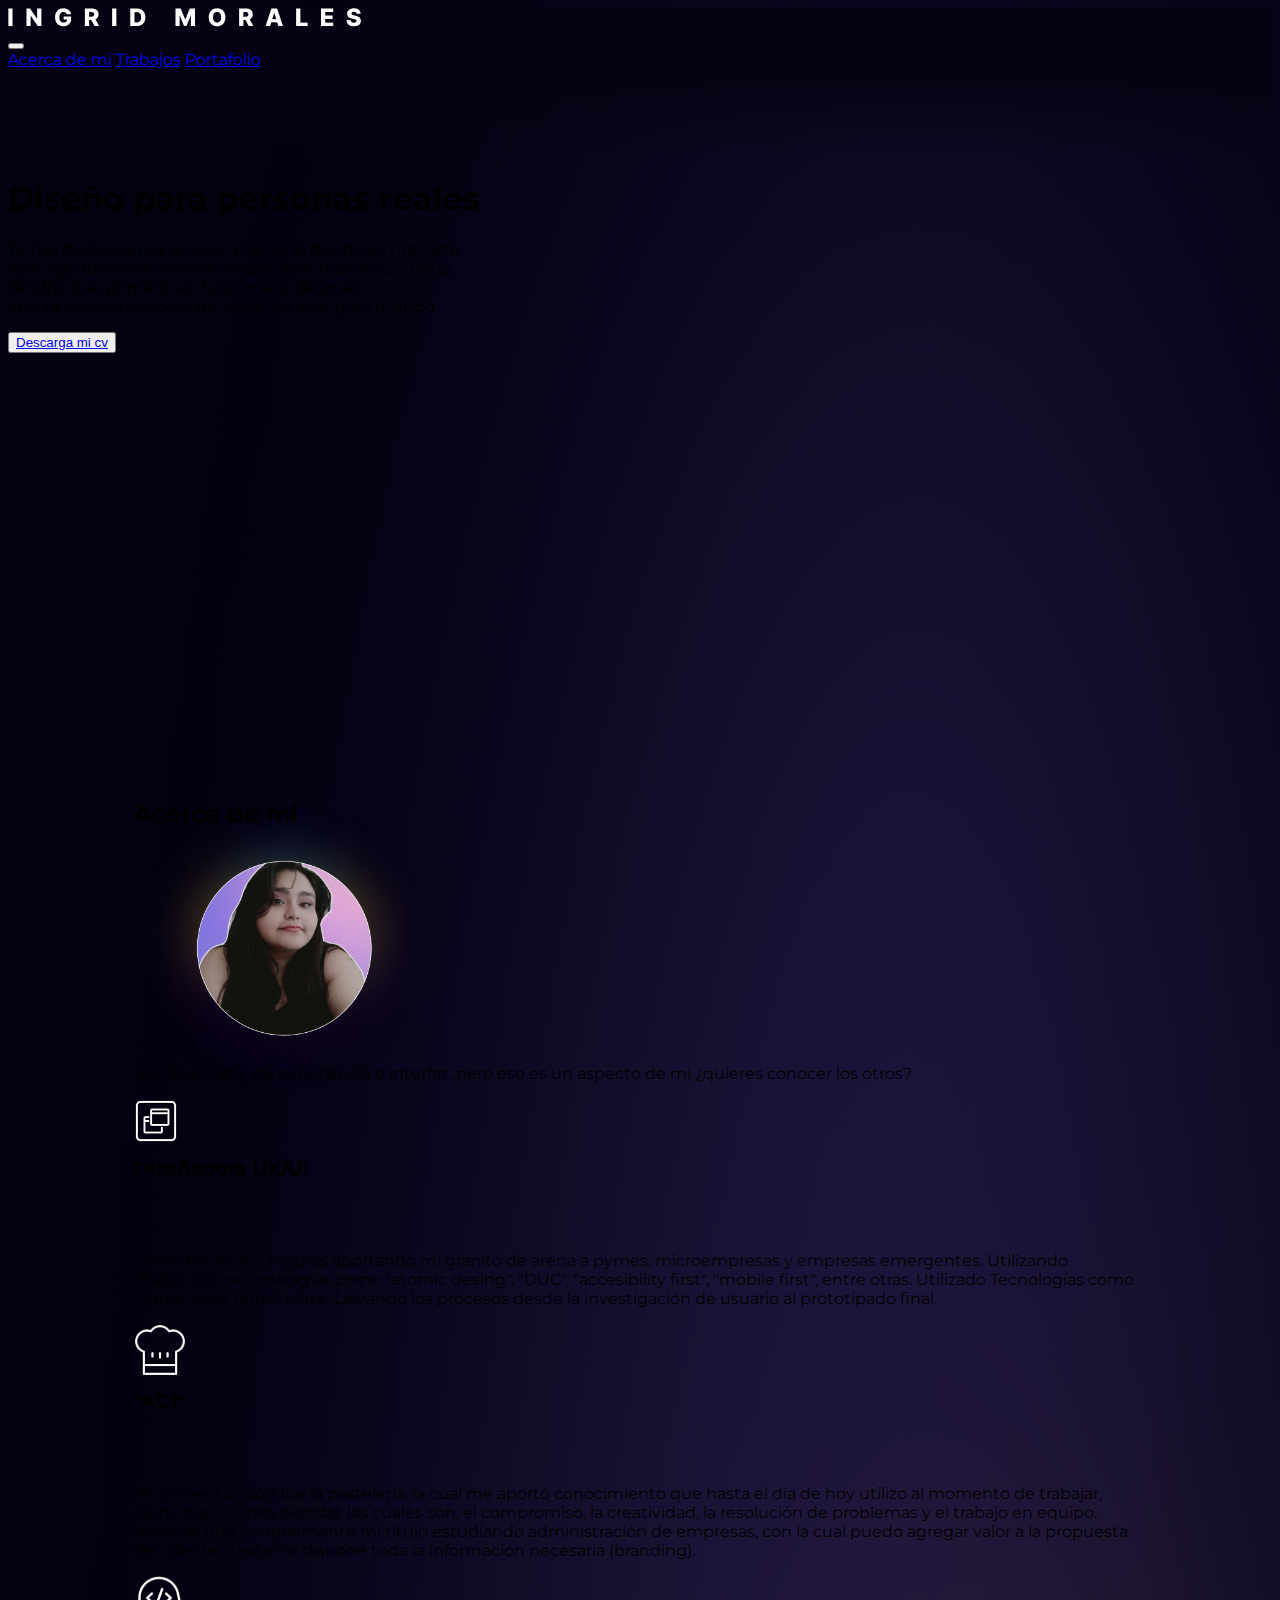
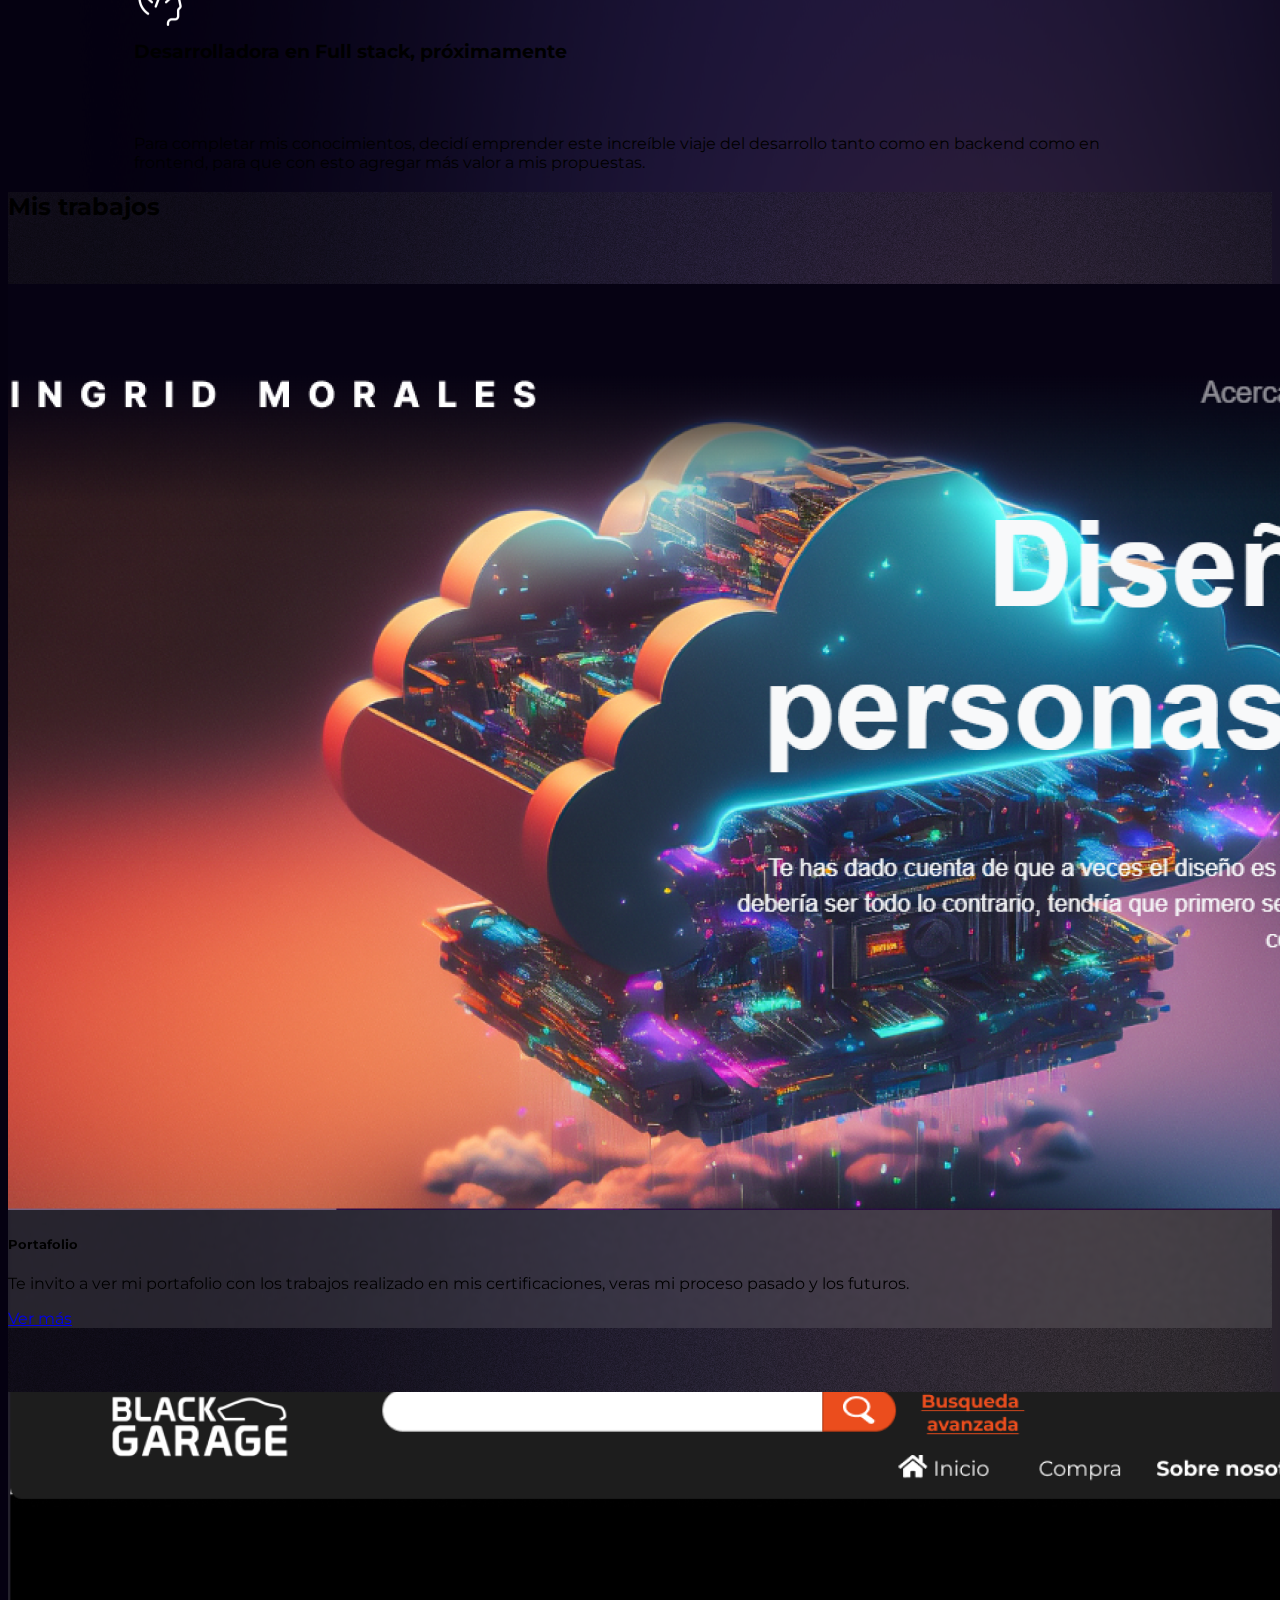
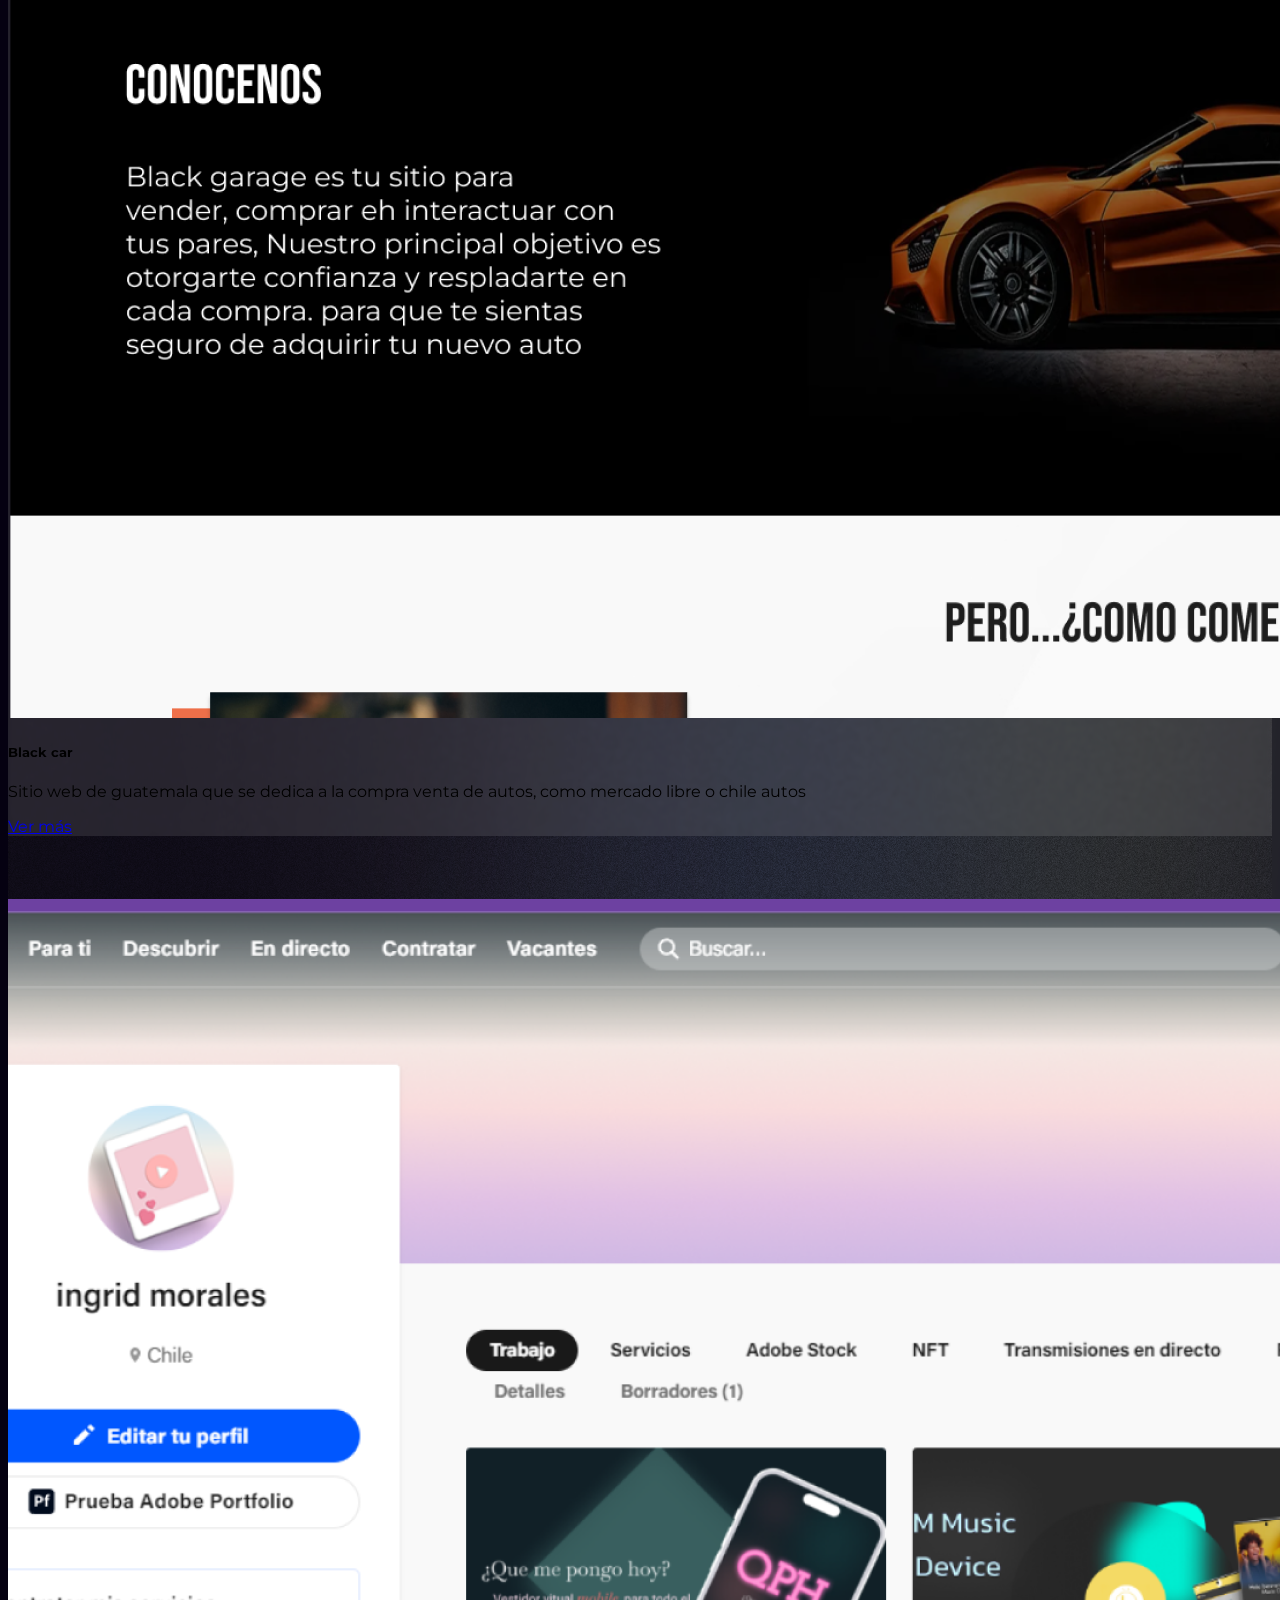
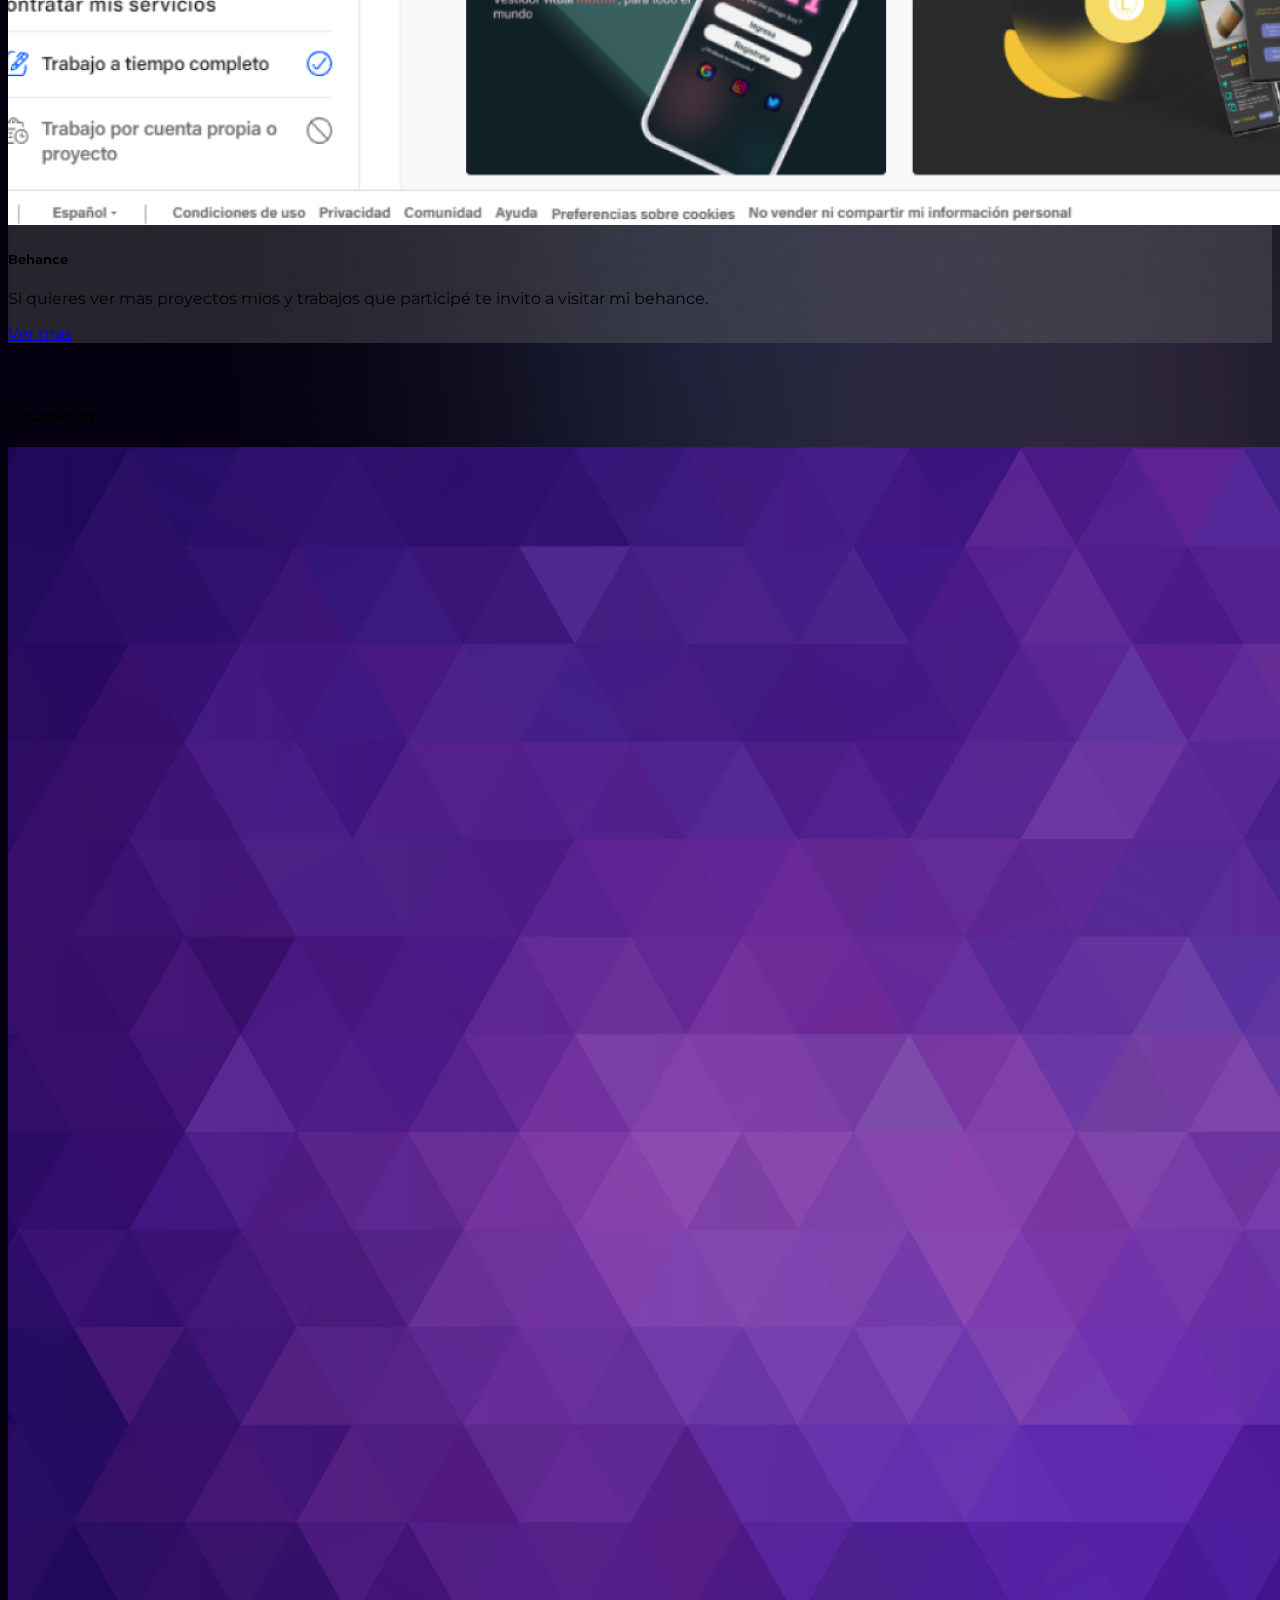
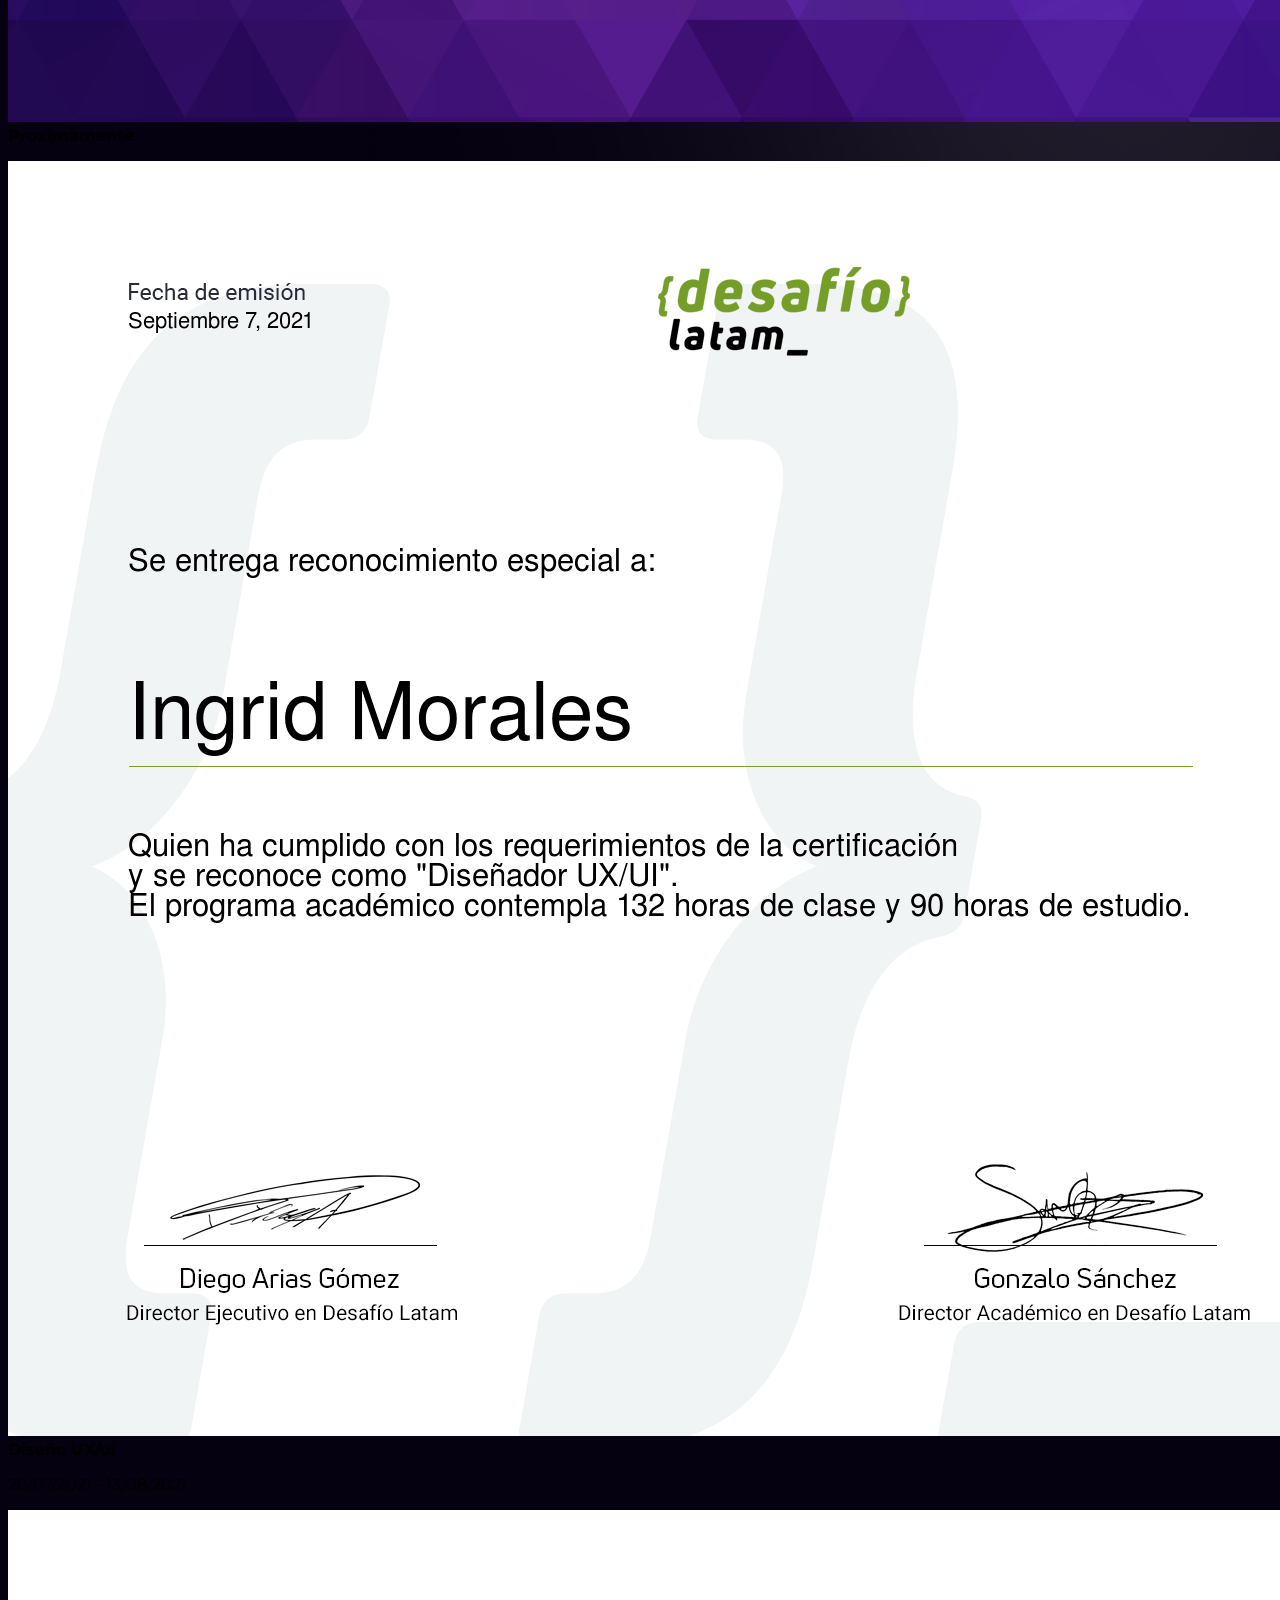
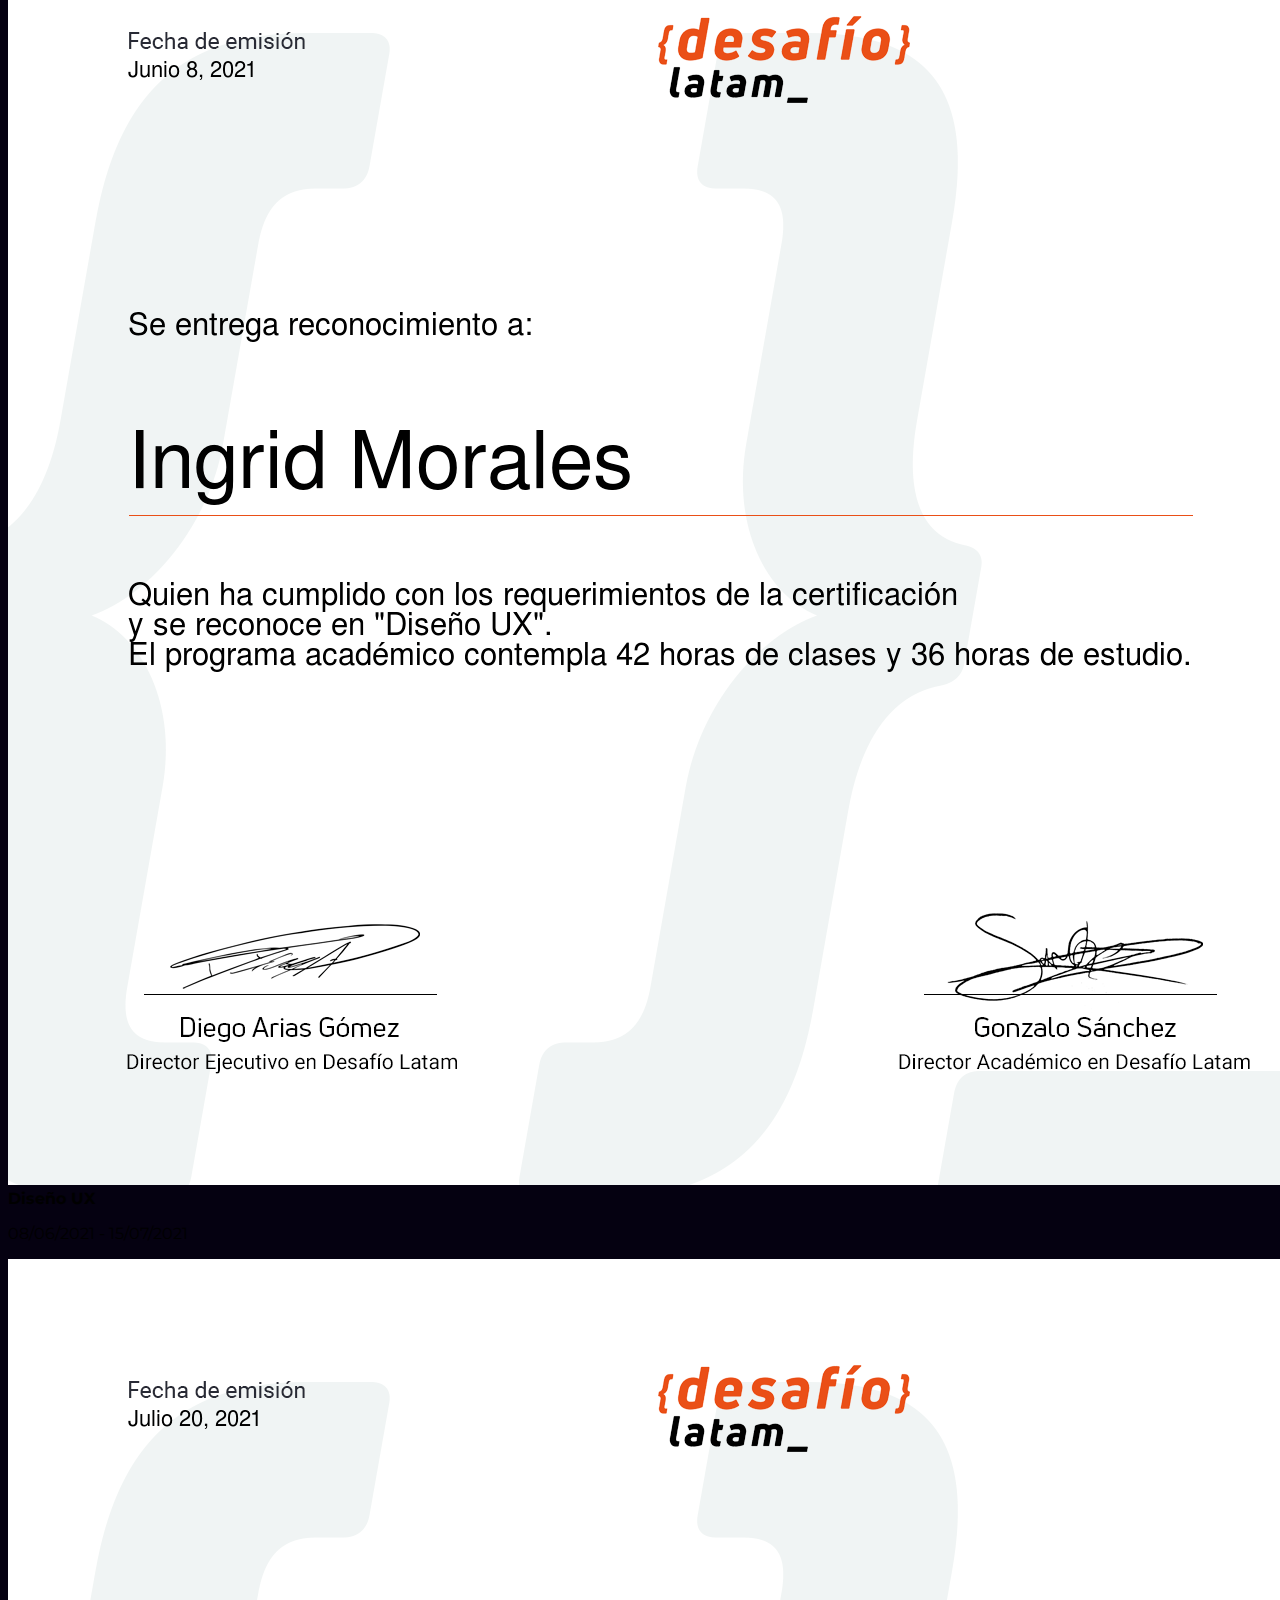
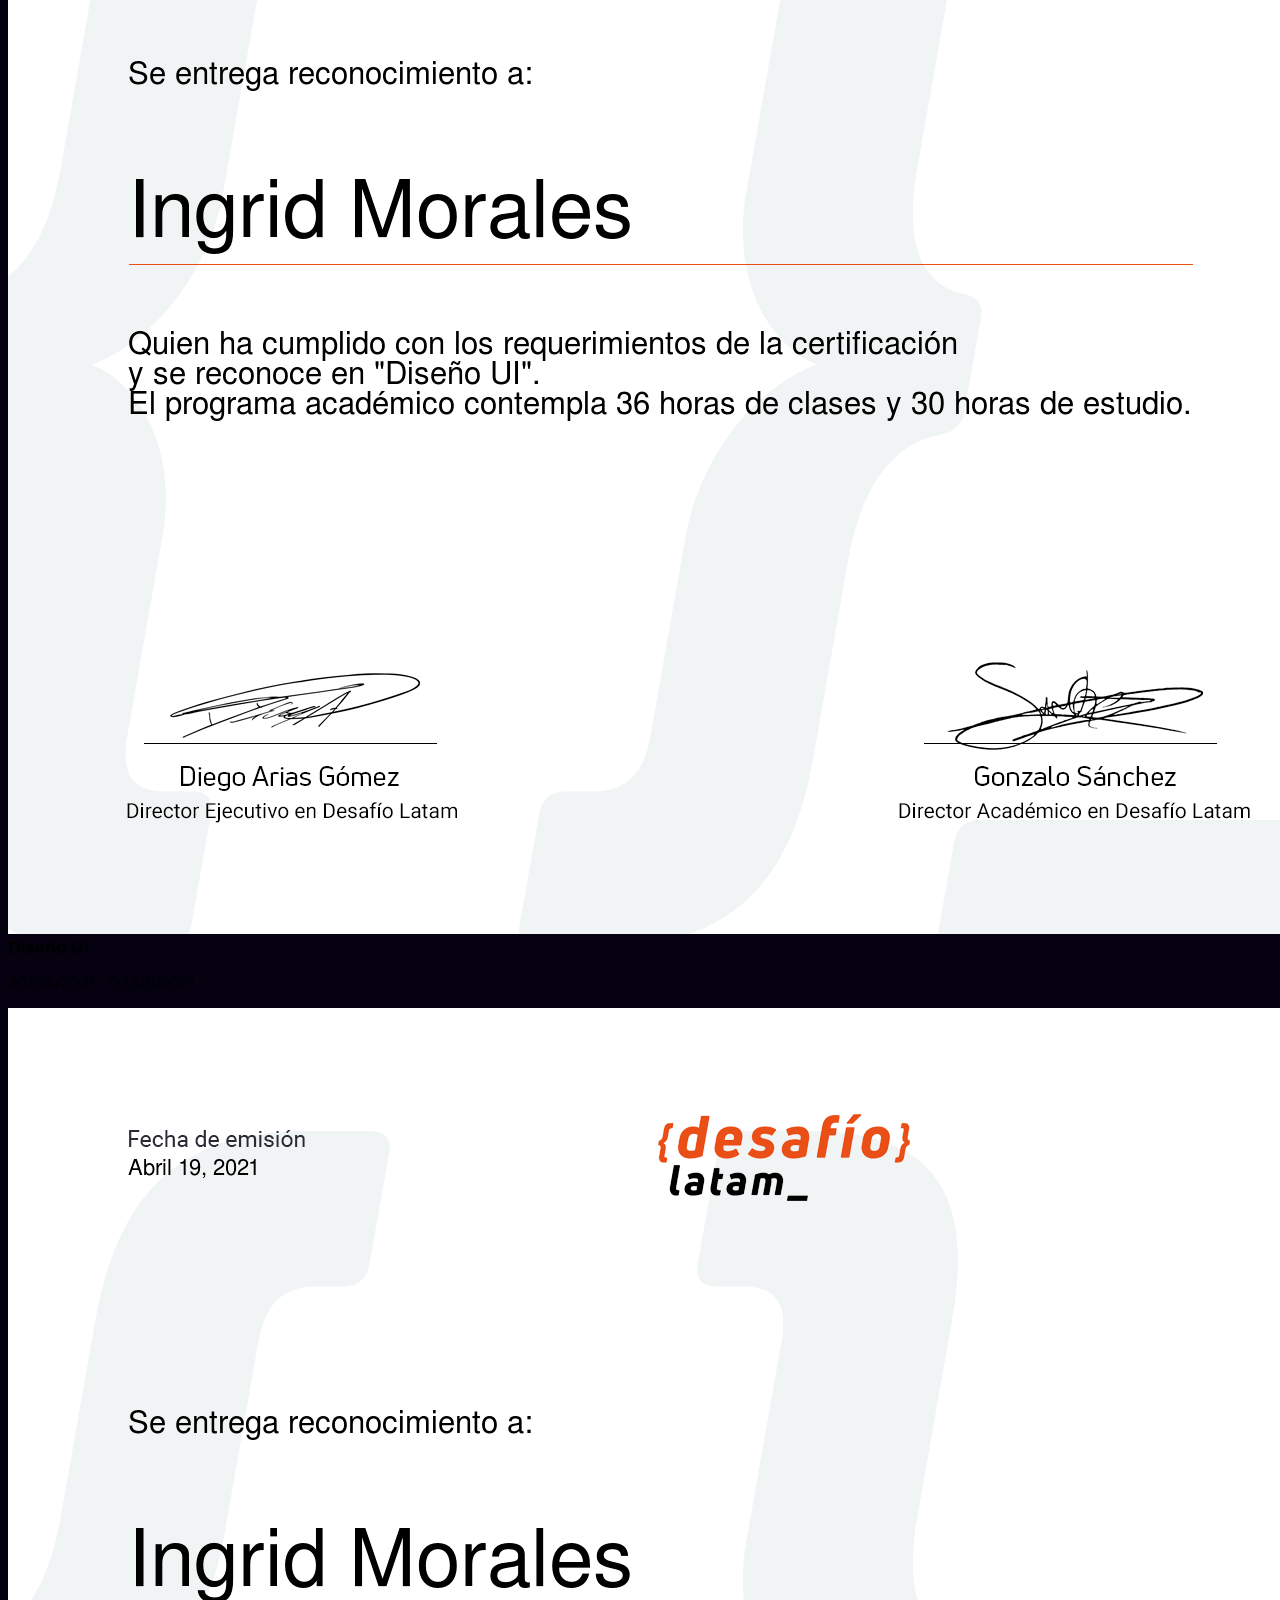
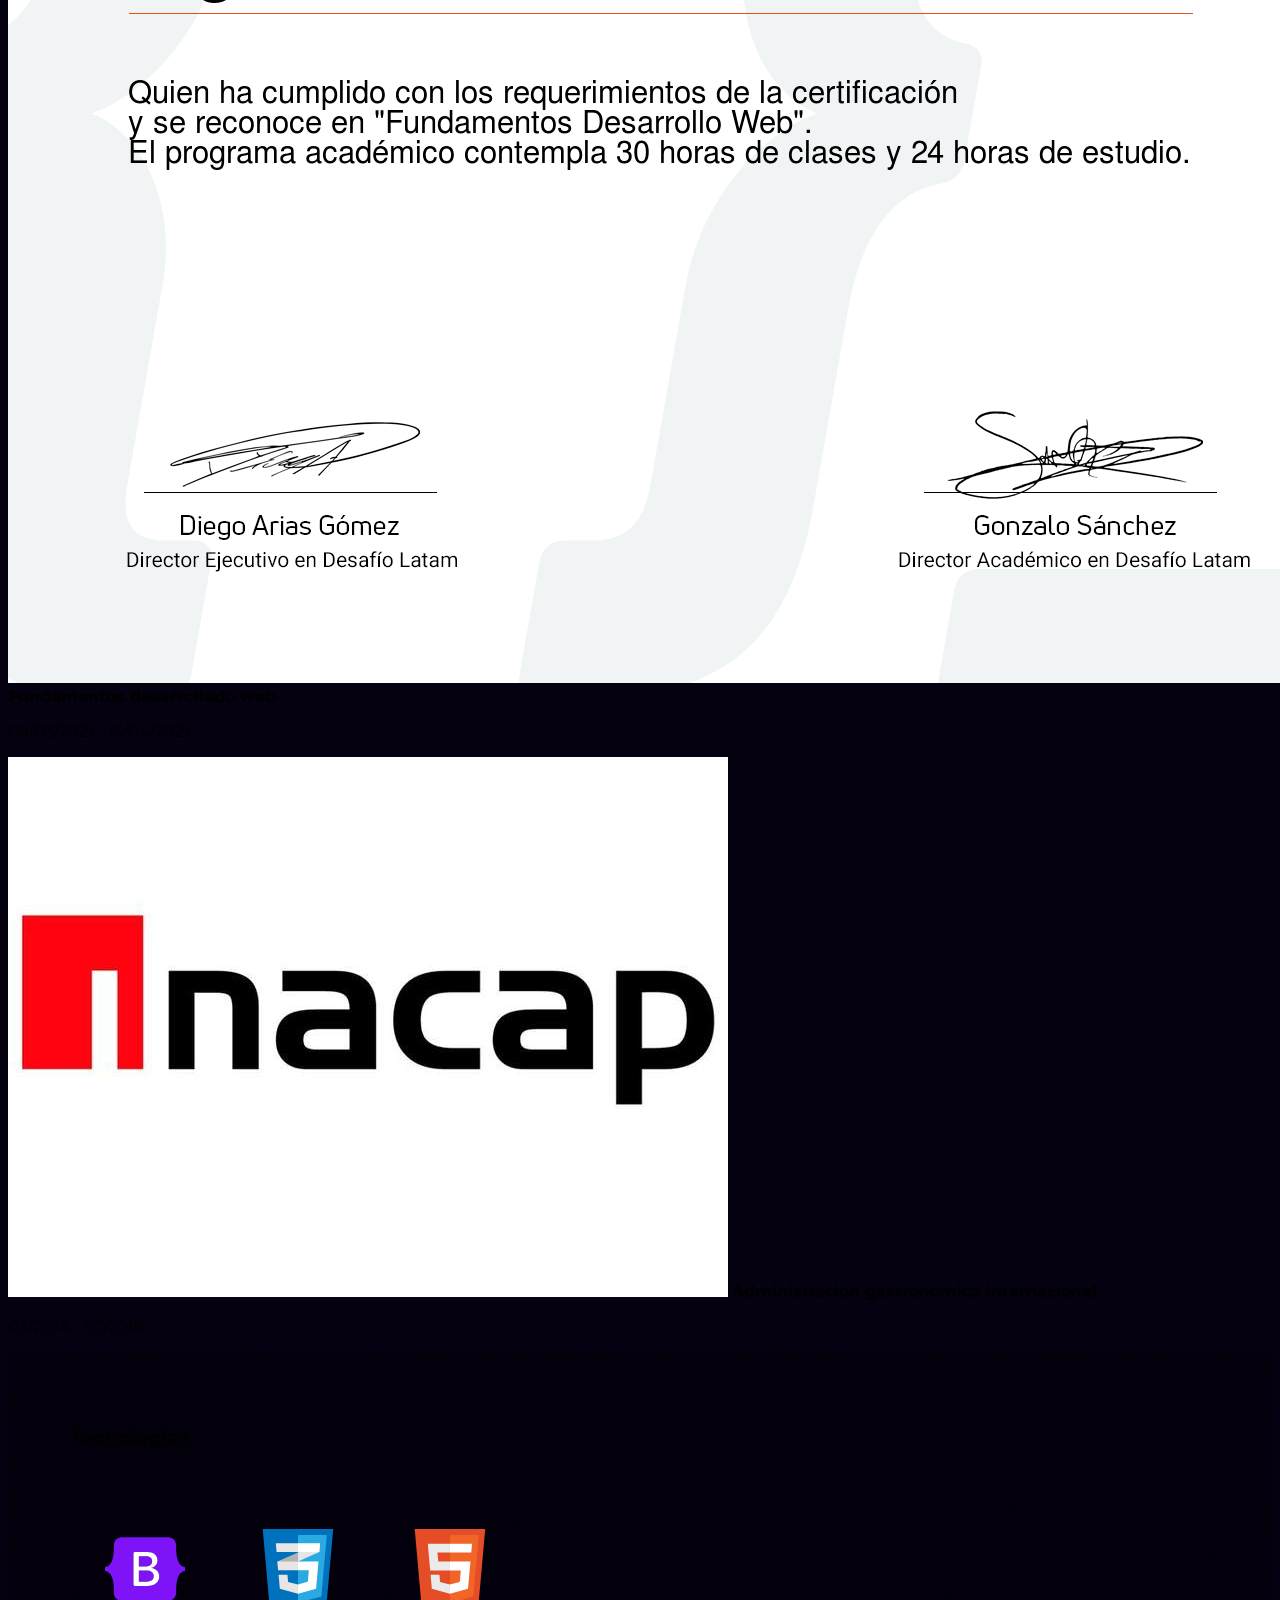
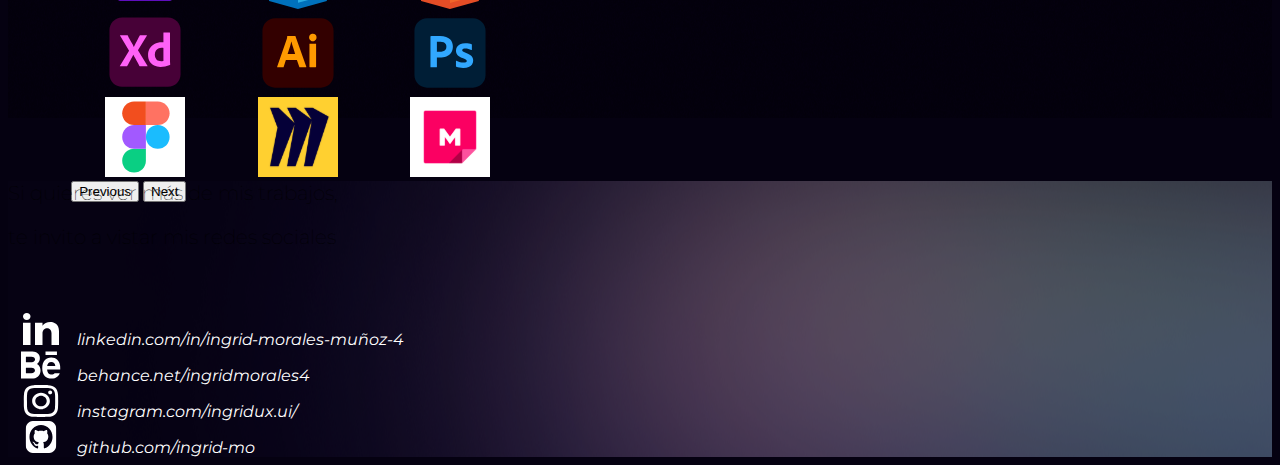
<file: index.html>
<!DOCTYPE html>
<html lang="es">
  <head>
    <meta charset="UTF-8" />
    <meta http-equiv="X-UA-Compatible" content="IE=edge" />
    <meta name="viewport" content="width=device-width, initial-scale=1.0" />
    <title>CV Ingrid Morales</title>
    <link
      href="https://cdn.jsdelivr.net/npm/bootstrap@5.1.3/dist/css/bootstrap.min.css"
      rel="stylesheet"
      integrity="sha384-1BmE4kWBq78iYhFldvKuhfTAU6auU8tT94WrHftjDbrCEXSU1oBoqyl2QvZ6jIW3"
      crossorigin="anonymous"
    />
    <link rel="stylesheet" href="./assets/style/styles.css" />
    <link
      rel="shortcut icon"
      href="./assets/img/favicon.svg"
      type="image/x-icon"
    />
    <link rel="preconnect" href="https://fonts.googleapis.com" />
    <link rel="preconnect" href="https://fonts.gstatic.com" crossorigin />
    <link
      href="https://fonts.googleapis.com/css2?family=Montserrat:wght@100;400;600&display=swap"
      rel="stylesheet"
    />
  </head>

  <body>

<!-- navbar -->
    <nav class="navbar navbar-expand-lg navbar-dark text-light fixed-top">
      <div class="container-fluid">
        <div>
          <a href="./index.html">
        <img src="./assets/img/logo.png" alt="logo con nombre ingrid">
      </a>
      </div>
        <button class="navbar-toggler" type="button" data-bs-toggle="collapse" data-bs-target="#navbarNavAltMarkup" aria-controls="navbarNavAltMarkup" aria-expanded="false" aria-label="Toggle navigation">
          <span class="navbar-toggler-icon"></span>
        </button>
        <div class="collapse navbar-collapse justify-content-end" id="navbarNavAltMarkup">
          <div class="navbar-nav ">
            <a class="nav-link" aria-current="page" href="#Acerca-de-mi">Acerca de mi</a>
            <a class="nav-link" href="#Mis-trabajos">Trabajos</a>
            <a class="nav-link" href="./Portafolio.html">Portafolio</a>
          </div>
        </div>
      </div>
    </nav>

    <!-- header -->

    <header id="Hero-Section" class="text-light text-end py-5 mt-5">
      <div class="container-fluid">
        <div class="ms-auto col-12 col-md-7">
          <h1 class="display-1 fw-bold mt-4 mb-2 pe-4">Diseño para personas reales</h1>
          <div class="my-5 fw-bold pe-4">
          <p >
            Te has dado cuenta de que a  veces el diseño es más arte <br>que algo
            funcional, para mi debería ser todo lo contrario,<br> tendría que
            primero ser funcional y después <br> arte te invito a conocer mi visión
            de este gran mundo
          </p>
          <p></p>
        </div>
        </div>
        <div class="pe-4">
        <button type="button" class="btn btn-outline-primary">
          <a href="./assets/utils/CV-ingridmorales2023.pdf" download="" class="text-white text-decoration-none"> Descarga mi cv</a>
        </button>
      </div>
      </div>
    </header>

    <!-- acerca de mi -->

    <section id="Acerca-de-mi" class="container text-center my-5 text-light">
      <h2 class="display-3 fw-bold my-4">Acerca de mi</h2>
      <div class="img-1">
        <img
          src="./assets/img/foto-perfil.png"
          alt="imagen persona morena, cabello negro, fondo multicolor"
        />
      </div>

      <p class="my-4  ">
        Soy Diseñador de experiencia e interfaz, pero eso es un aspecto de mi
        ¿quieres conocer los otros?
      </p>

      <div class="row">
        <div class="col-12 col-md-4">
          <div class="icon-2">
            <img
              src="./assets/img/Restore_Window.svg"
              alt="icono pantalla con pantallitas dentro blanco"
            />
          </div>
          <h3 class="my-3 fw-bold">Diseñadora UX/UI</h3>
          <p class="my-3">
            Llevo dos años y medios aportando mi granito de arena a pymes,
            microempresas y empresas emergentes. Utilizando diferentes
            metodologías como "atomic desing", "DUC", "accesibility first",
            "mobile first", entre otras. Utilizado Tecnologías como Figma, Miro,
            Mural, Maze. Llevando los procesos desde la investigación de usuario
            al prototipado final.
          </p>
        </div>

        <div class="col-12 col-md-4">
          <div class="icon-2">
            <img src="./assets/img/Chef-Hat.svg" alt="logo gorro de chef" />
          </div>
          <h3 class="my-3 fw-bold">"AGI"</h3>
          <p class="my-3">
            Mi primera pasión fue la pastelería, la cual me aportó conocimiento
            que hasta el día de hoy utilizo al momento de trabajar, como
            habilidades blandas las cuales son, el compromiso, la creatividad,
            la resolución de problemas y el trabajo en equipo. Además que
            complemente mi título estudiando administración de empresas, con la
            cual puedo agregar valor a la propuesta del cliente si este no
            dispone toda la información necesaria (branding).
          </p>
        </div>
        <div class="col-12 col-md-4">
          <div class="icon-2">
            <img
              src="./assets/img/Developer.svg"
              alt="logo cabeza linea blanca con llaves abiertas"
            />
          </div>
          <h3 class="my-3 fw-bold">
            Desarrolladora en Full stack, próximamente
          </h3>
          <p class="my-3">
            Para completar mis conocimientos, decidí emprender este increíble
            viaje del desarrollo tanto como en backend como en frontend, para
            que con esto agregar más valor a mis propuestas.
          </p>
        </div>
      </div>
    </section>

    <!-- mis trabajos  -->

    <section
      id="Mis-trabajos"
      class="container-fluid text-light align-content-center"
    >
      <div class="container text-center">
        <div class="my-3">
          <h2 class="py-4">Mis trabajos</h2>
        </div>
        <div class="row">
          <div class="col-12 col-md-12 col-lg-4 justify-content-center">
            <div class="card">
              <div class="img-card">
                <img
                  src="./assets/img/trabajo1.png"
                  class="card-img-top"
                  alt="imagen portada cv"
                />
              </div>
              <div class="card-body">
                <h5 class="card-title fw-bold">Portafolio</h5>
                <p class="card-text text-start">
                  Te invito a ver mi portafolio con los trabajos realizado en
                  mis certificaciones, veras mi proceso pasado y los futuros.
                </p>
                <div class="button">
                  <a href="./Portafolio.html" class="btn btn-primary"
                    >Ver más</a
                  >
                </div>
              </div>
            </div>
          </div>

          <div class="col-12 col-md-12 col-lg-4 align-content-center">
            <div class="card">
              <img
                src="assets/img/trabajo2.png"
                class="card-img-top"
                alt="imagen blog black car"
              />
              <div class="card-body">
                <h5 class="card-title fw-bold">Black car</h5>
                <p class="card-text text-start">
                  Sitio web de guatemala que se dedica a la compra venta de
                  autos, como mercado libre o chile autos
                </p>
                <div class="button">
                  <a
                    href="https://www.figma.com/proto/nzkhVO7n3hoJ4vn643g0AE/Black-car-web?type=design&node-id=474-34145&scaling=min-zoom&page-id=457%3A4579&starting-point-node-id=474%3A34145"
                    target="_blank"
                    class="btn btn-primary"
                    >Ver más</a
                  >
                </div>
              </div>
            </div>
          </div>
          <div class="col-12 col-md-12 col-lg-4 align-content-center">
            <div class="card">
              <img
                src="./assets/img/trabajo3.png"
                class="card-img-top"
                alt="imagen interfaz behance"
              />
              <div class="card-body">
                <h5 class="card-title fw-bold">Behance</h5>
                <p class="card-text text-start">
                  Si quieres ver mas proyectos mios y trabajos que participé te
                  invito a visitar mi behance.
                </p>
                <div class="button">
                  <a
                    href="www.behance.net/ingridmorales4"
                    target="_blank"
                    class="btn btn-primary"
                    >Ver más</a
                  >
                </div>
              </div>
            </div>
          </div>
        </div>
      </div>
    </section>
    <!-- educacion -->
    <section id="educacion">
      <div class="container text-light">
        <div class="text-center py-4">
          <h4>Educación</h4>
        </div>
        <div class="row">
          <div class="col text-center">
            <img
              src="./assets/img/proximamente.png"
              class="img-thumbnail"
              alt="patron cuadrado monocromatico morado"
            />
            <strong class="my-1"> Proximamente </strong>
            <p class="fw-lighter"></p>
          </div>

          <div class="col text-center">
            <img
              src="./assets/img/aprobacion-final-proyecto-uxui-g18-8755.png"
              class="img-thumbnail"
              alt="certiticado proyecto ux/ui"
            />
            <strong class="my-1"> Diseño UX/ui </strong>
            <p class="fw-lighter">20/07/2021 - 13/08/2021</p>
          </div>

          <div class="col text-center">
            <img
              src="./assets/img/aprobacion-modulos-cursos-b-learning-diseno-ux-g18-8755.png"
              class="img-thumbnail"
              alt="certiticado proyecto ux"
            />
            <strong class="my-1"> Diseño UX </strong>
            <p class="fw-lighter">08/06/2021 - 15/07/2021</p>
          </div>
        </div>
        <div class="row">
          <div class="col text-center">
            <img
              src="./assets/img/aprobacion-modulos-cursos-b-learning-diseno-ui-g18-8755.png"
              class="img-thumbnail"
              alt="certiticado proyecto ui"
            />
            <strong class="my-1"> Diseño UI </strong>
            <p class="fw-lighter">20/04/2021 - 03/06/2021</p>
          </div>

          <div class="col text-center">
            <img
              src="./assets/img/aprobacion-modulos-cursos-b-learning-fundamentos-desarrollo-web-g18-8755.png"
              class="img-thumbnail"
              alt="certiticado fundamento desarrollo web"
            />
            <strong class="my-1"> Fundamentos desarrollado web </strong>
            <p class="fw-lighter">09/03/2021 - 15/04/2021</p>
          </div>

          <div class="col text-center">
            <div class="col">
              <img
                src="./assets/img/inacap.jpg"
                class="img-thumbnail"
                alt="logo incap"
              />
              <strong class="my-1">
                Administracion gastronómica internacional
              </strong>
              <p class="fw-lighter">03/2014 - 07/2018</p>
            </div>
          </div>
        </div>
      </div>
    </section>

    <!-- skills  -->

    <section class="skills d-none d-sm-none d-md-block">
      <div class="row">
        <div class="col-md-2">
          <div class="text-center">
            <h3 class="text-light py-4">Tecnologías</h3>
          </div>
        </div>
        <div class="col-md-10">
          <div
            id="carouselExampleControls"
            class="carousel slide"
            data-bs-ride="carousel"
          >
            <div class="carousel-inner">
              <div class="carousel-item active">
                <div class="d-flex justify-content-center">
                  <img
                    src="./assets/img/Bootstrap.svg"
                    class="d-block"
                    alt=" icon boostrap "
                  />
                  <img
                    src="./assets/img/CSS3.svg"
                    class="d-block"
                    alt="icon css"
                  />
                  <img
                    src="./assets/img/html-icon.svg"
                    class="d-block"
                    alt="icon html"
                  />
                </div>
              </div>
              <div class="carousel-item">
                <div class="d-flex justify-content-center">
                  <img
                    src="./assets/img/Adobe XD.svg"
                    class="d-block"
                    alt="icon adobe xd"
                  />
                  <img
                    src="./assets/img/Illustrator.svg"
                    class="d-block"
                    alt="icon Illustrator"
                  />
                  <img
                    src="./assets/img/Photoshop.svg"
                    class="d-block"
                    alt="icon Photoshop"
                  />
                </div>
              </div>
              <div class="carousel-item">
                <div class="d-flex justify-content-center">
                  <img
                    src="./assets/img/figma.svg"
                    class="d-block"
                    alt="icon figma"
                  />
                  <img
                    src="./assets/img/miro.svg"
                    class="d-block"
                    alt="icon Miro"
                  />
                  <img
                    src="./assets/img/mural.svg"
                    class="d-block"
                    alt="icon mural"
                  />
                </div>
              </div>
            </div>
            <button
              class="carousel-control-prev"
              type="button"
              data-bs-target="#carouselExampleControls"
              data-bs-slide="prev"
            >
              <span
                class="carousel-control-prev-icon"
                aria-hidden="true"
              ></span>
              <span class="visually-hidden">Previous</span>
            </button>
            <button
              class="carousel-control-next"
              type="button"
              data-bs-target="#carouselExampleControls"
              data-bs-slide="next"
            >
              <span
                class="carousel-control-next-icon"
                aria-hidden="true"
              ></span>
              <span class="visually-hidden">Next</span>
            </button>
          </div>
        </div>
      </div>
    </section>

    <!-- footer -->

    <footer>
      <div class="row">
        <div class="col d-none d-md-block">
          <div class="par-footer">
          <div class="text-end text-light py-4">
            <p>Si quieres ver más de mis trabajos,</p>
            <p>te invito a vistar mis redes sociales</p>
          </div>
          </div>
        </div>

        <div class="col">
          <div class="container py-3 text-start">
            <address>
              <img src="./assets/img/Linkedin.svg" alt="Visita mi linkedin" />
              <a
                href="https://www.linkedin.com/in/ingrid-morales-mu%C3%B1oz-412538127/"
                target="_blank"
              >
                linkedin.com/in/ingrid-morales-muñoz-4
              </a>
            </address>
            <address>
              <img src="./assets/img/Behance.svg" alt="Visita mi behance" />
              <a href="https://www.behance.net/ingridmorales4" target="_blank"
                >behance.net/ingridmorales4</a
              >
            </address>
            <address>
              <img src="./assets/img/Instagram.svg" alt="Visita mi Instagram" />
              <a href="https://www.instagram.com/ingridux.ui//"
                >instagram.com/ingridux.ui/</a
              >
            </address>
            <address>
              <img src="./assets/img/github-square-mono (1).svg" alt="Visita mi github" />
              <a href="https://github.com/ingrid-mo"
                >github.com/ingrid-mo</a
              >
            </address>
          </div>
        </div>
      </div>
    </footer>

    <script
      src="https://cdn.jsdelivr.net/npm/bootstrap@5.1.3/dist/js/bootstrap.bundle.min.js"
      integrity="sha384-ka7Sk0Gln4gmtz2MlQnikT1wXgYsOg+OMhuP+IlRH9sENBO0LRn5q+8nbTov4+1p"
      crossorigin="anonymous"
    ></script>
  </body>
</html>
</file>
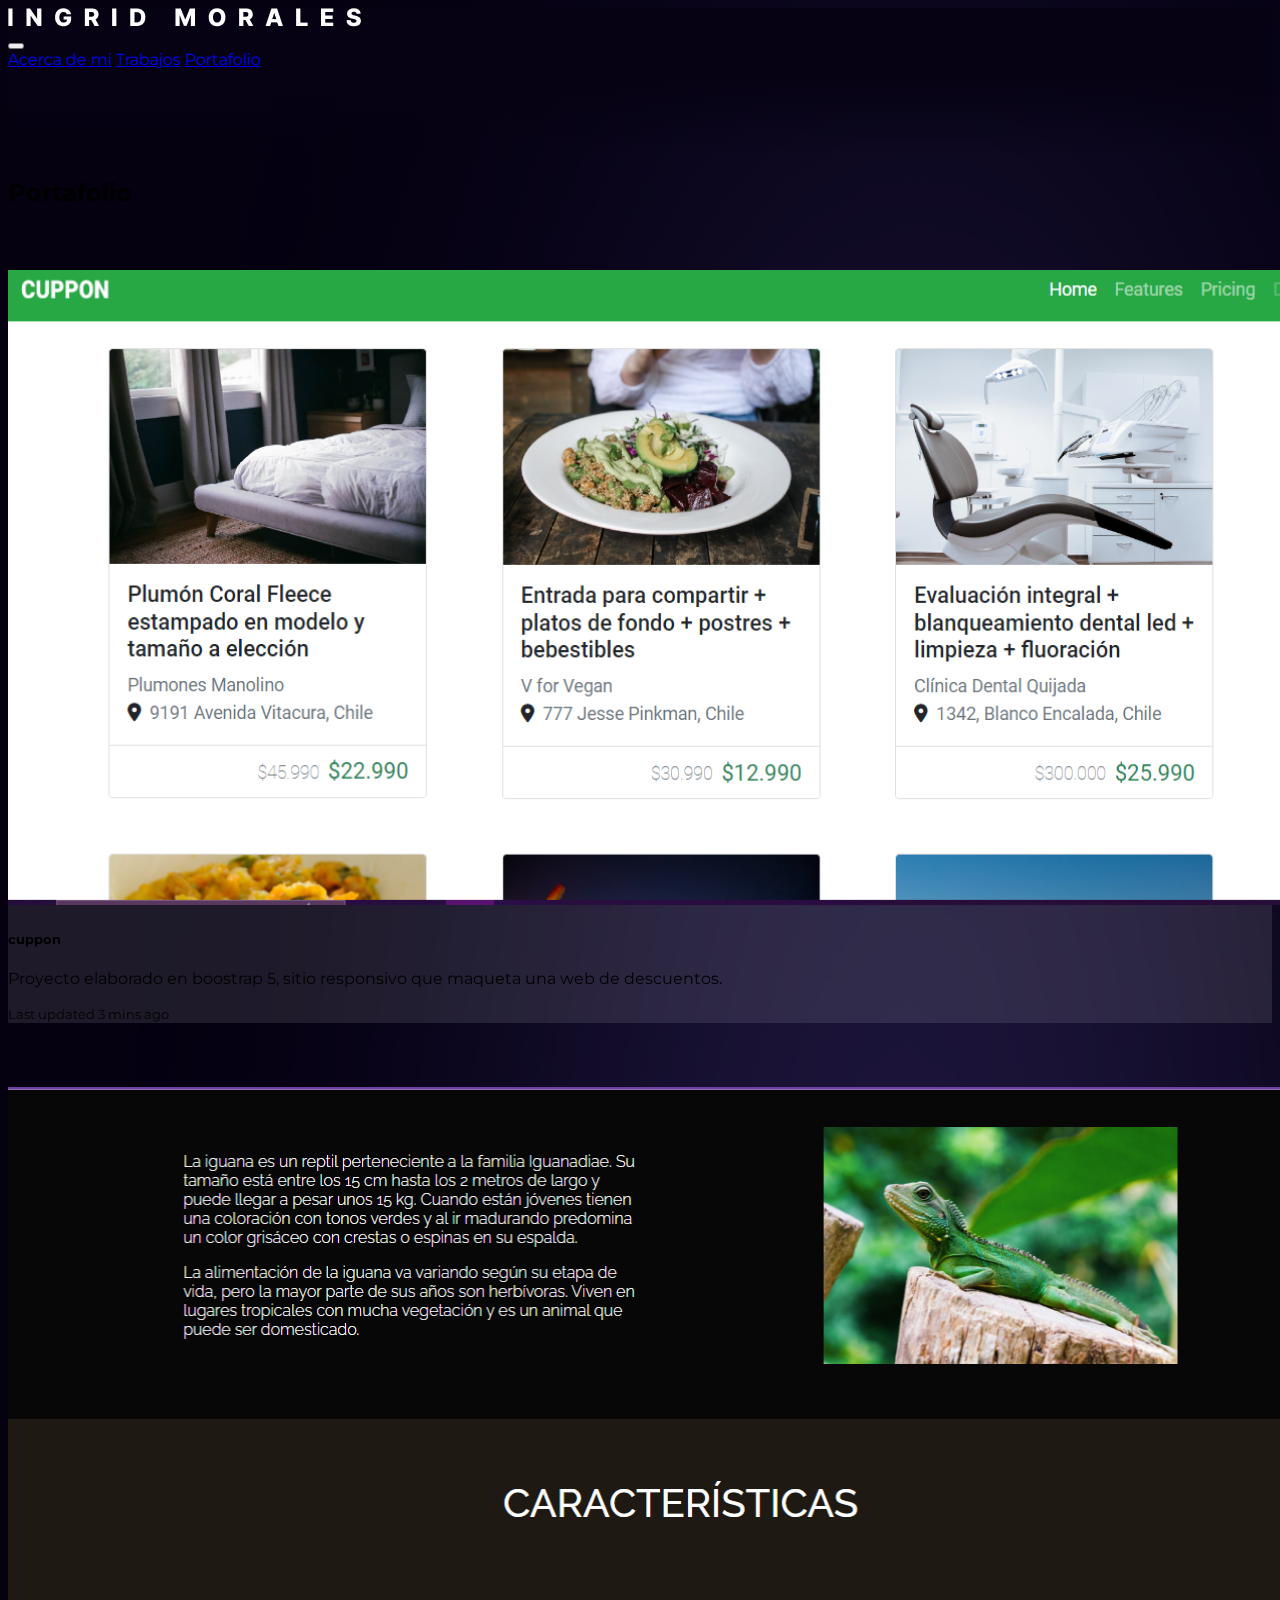
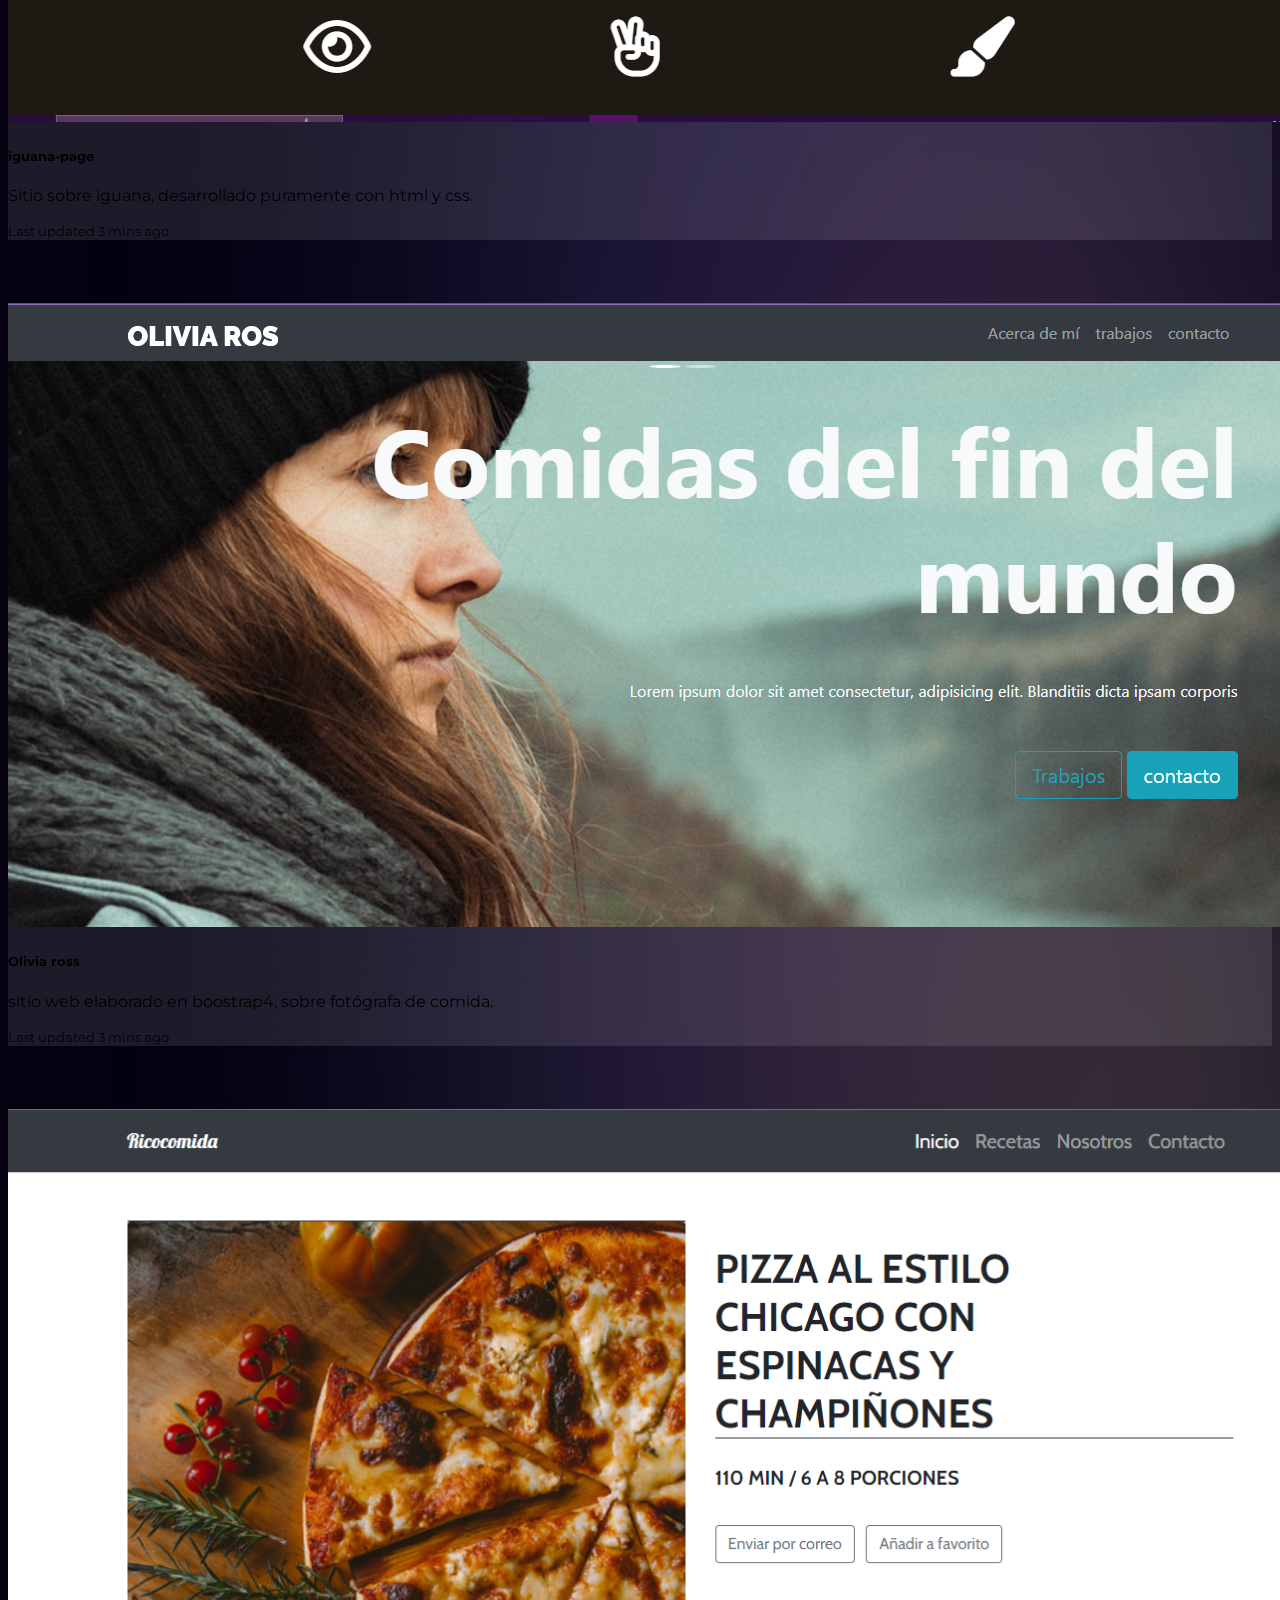
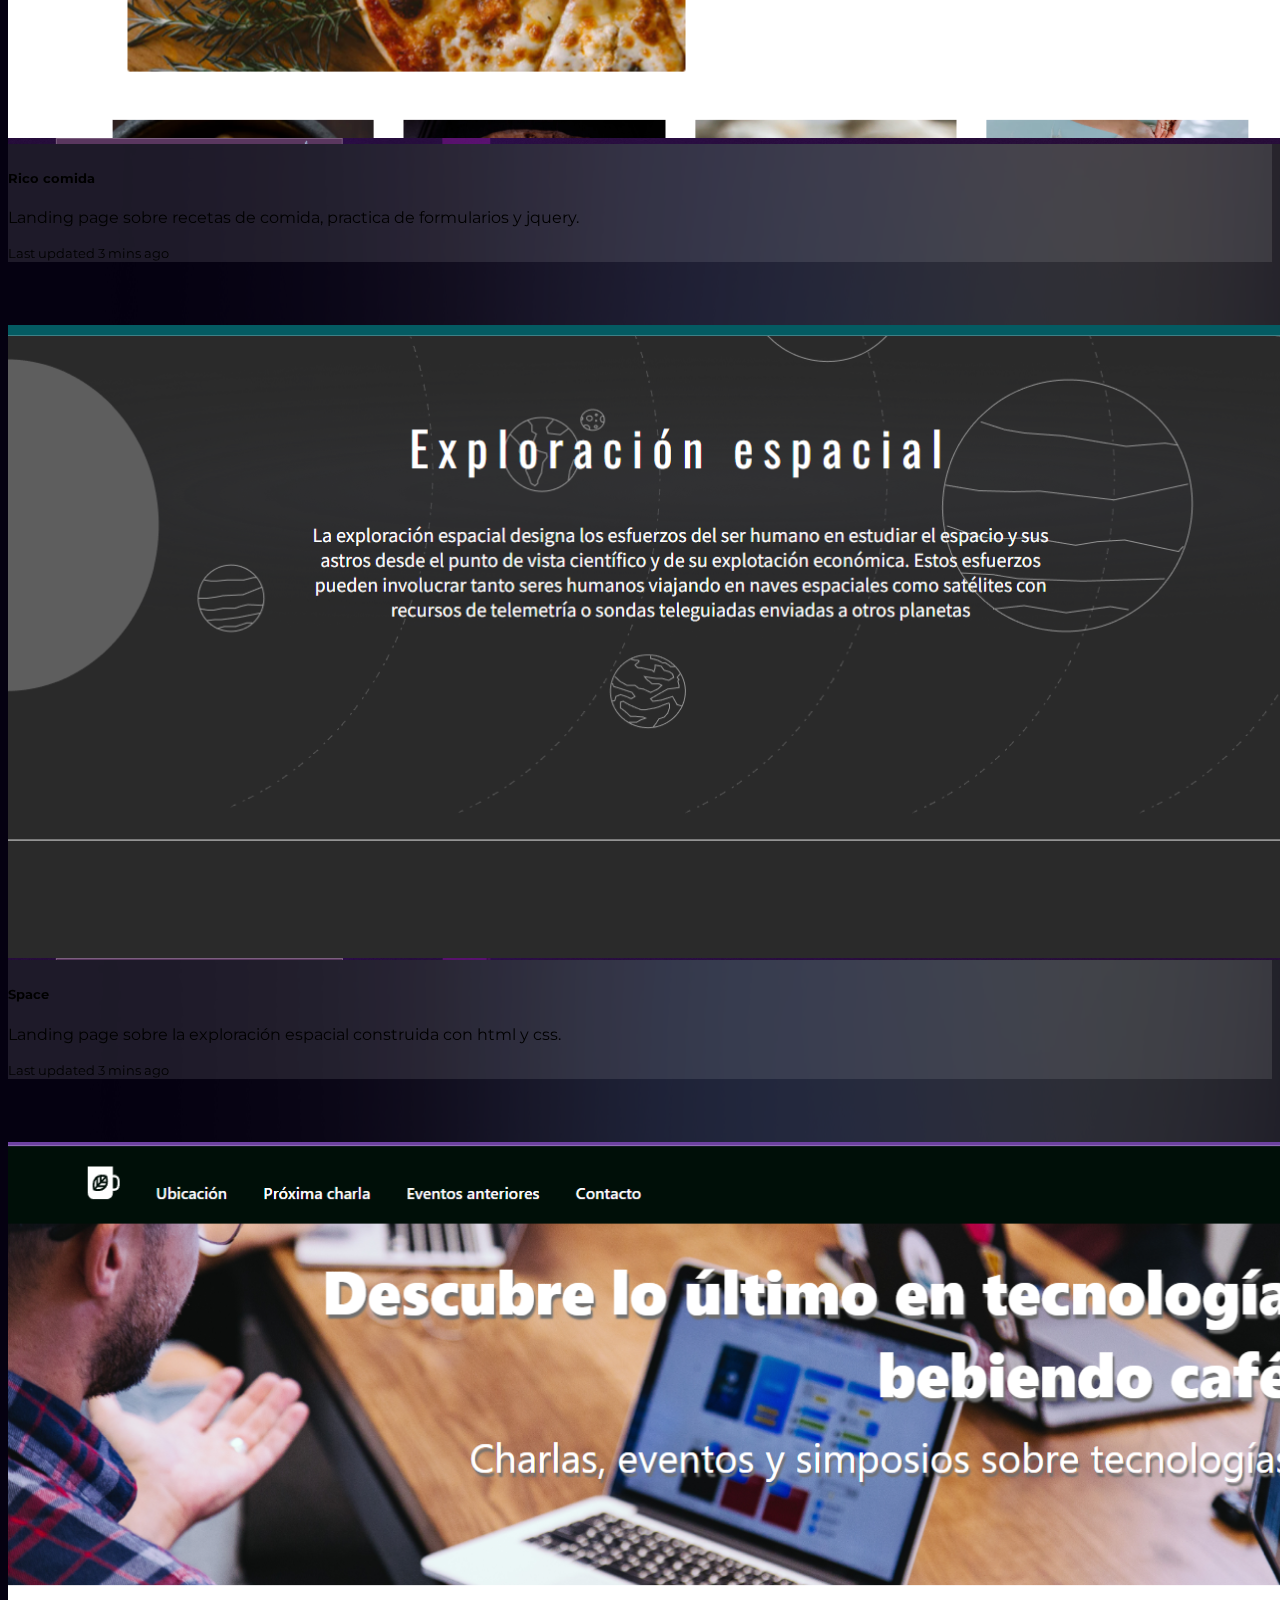
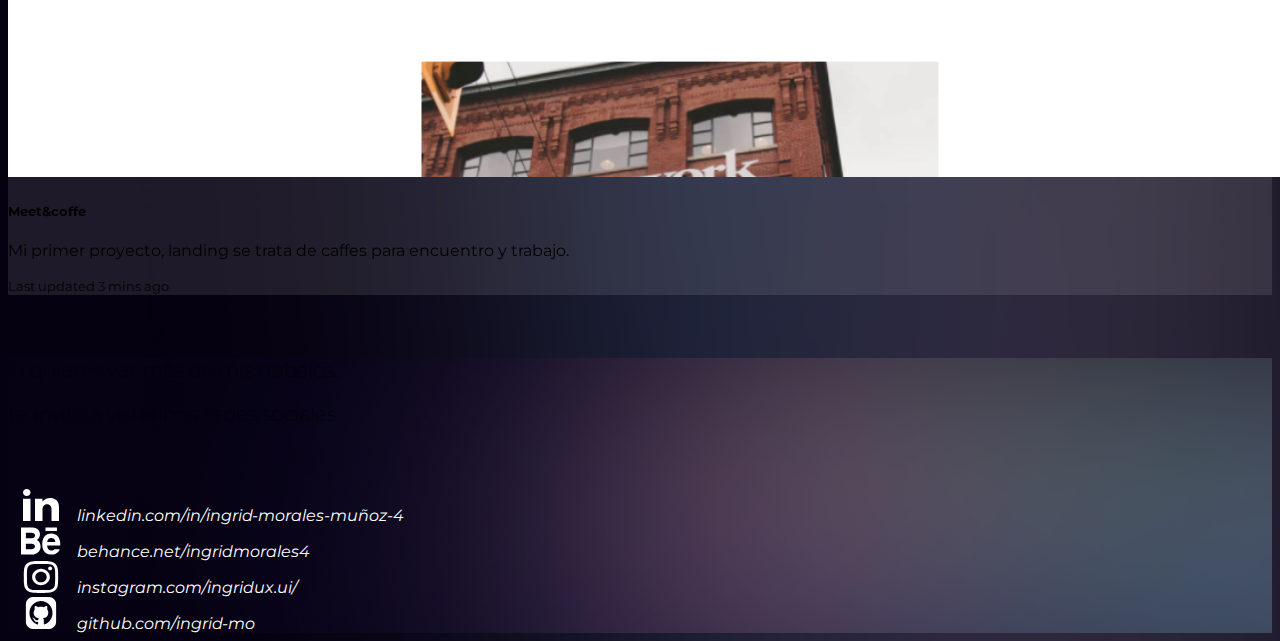
<file: Portafolio.html>
<!DOCTYPE html>
<html lang="es">
  <head>
    <meta charset="UTF-8" />
    <meta http-equiv="X-UA-Compatible" content="IE=edge" />
    <meta name="viewport" content="width=device-width, initial-scale=1.0" />
    <title>Portafolio</title>

    <link
      href="https://cdn.jsdelivr.net/npm/bootstrap@5.1.3/dist/css/bootstrap.min.css"
      rel="stylesheet"
      integrity="sha384-1BmE4kWBq78iYhFldvKuhfTAU6auU8tT94WrHftjDbrCEXSU1oBoqyl2QvZ6jIW3"
      crossorigin="anonymous"
    />
    <link rel="stylesheet" href="./assets/style/styles.css" />
    <link
      rel="shortcut icon"
      href="./assets/img/favicon.svg"
      type="image/x-icon"
    />
    <link rel="preconnect" href="https://fonts.googleapis.com" />
    <link rel="preconnect" href="https://fonts.gstatic.com" crossorigin />
    <link
      href="https://fonts.googleapis.com/css2?family=Montserrat:wght@100;400;600&display=swap"
      rel="stylesheet"
    />
  </head>
  <body>
    <!-- navbar -->
    <nav class="navbar navbar-expand-lg navbar-dark text-light ">
      <div class="container-fluid">
        <div>
          <a href="./index.html">
            <img src="./assets/img/logo.png" alt="logo con nombre ingrid" />
          </a>
        </div>
        <button
          class="navbar-toggler"
          type="button"
          data-bs-toggle="collapse"
          data-bs-target="#navbarNavAltMarkup"
          aria-controls="navbarNavAltMarkup"
          aria-expanded="false"
          aria-label="Toggle navigation"
        >
          <span class="navbar-toggler-icon"></span>
        </button>
        <div
          class="collapse navbar-collapse justify-content-end"
          id="navbarNavAltMarkup"
        >
          <div class="navbar-nav">
            <a class="nav-link" aria-current="page" href="./index.html"
              >Acerca de mi</a
            >
            <a class="nav-link" href="./index.html">Trabajos</a>
            <a class="nav-link active" href="./Portafolio.html">Portafolio</a>
          </div>
        </div>
      </div>
    </nav>
    <!-- cards portafolio -->
    <section class="text-light">
      <div class="text-center py-3">
        <h2 class="fw-bold">Portafolio</h2>
      </div>
      <div class="row">
        <div class="col">
          <div class="card mb-3">
            <img
              src="./assets/img/cuppon.png"
              class="card-img-top"
              alt="sitio web blanco y verde"
            />
            <div class="card-body">
              <h5 class="card-title">cuppon</h5>
              <p class="card-text">
                Proyecto elaborado en boostrap 5, sitio responsivo que maqueta
                una web de descuentos.
              </p>
              <p class="card-text">
                <small class="text-muted">Last updated 3 mins ago</small>
              </p>
            </div>
          </div>
        </div>
        <div class="col">
          <div class="card mb-3">
            <img
              src="./assets/img/iguana-page.png"
              class="card-img-top"
              alt="pantallazo de sitio web sobre iguanas"
            />
            <div class="card-body">
              <h5 class="card-title">iguana-page</h5>
              <p class="card-text">
                Sitio sobre iguana, desarrollado puramente con html y css.
              </p>
              <p class="card-text">
                <small class="text-muted">Last updated 3 mins ago</small>
              </p>
            </div>
          </div>
        </div>

        <div class="col">
          <div class="card mb-3">
            <img
              src="./assets/img/olivia-ross.png"
              class="card-img-top"
              alt="pantallazo sitio sobre olivia ross, fotógrafa de comida"
            />
            <div class="card-body">
              <h5 class="card-title">Olivia ross</h5>
              <p class="card-text">
                sitio web elaborado en boostrap4, sobre fotógrafa de comida.
              </p>
              <p class="card-text">
                <small class="text-muted">Last updated 3 mins ago</small>
              </p>
            </div>
          </div>
        </div>
      </div>
      <div class="row">
        <div class="col">
          <div class="card mb-3">
            <img
              src="./assets/img/ricocomifa.png"
              class="card-img-top"
              alt="sitio wes de recetas, foto pizza"
            />
            <div class="card-body">
              <h5 class="card-title">Rico comida</h5>
              <p class="card-text">
                Landing page sobre recetas de comida, practica de formularios y
                jquery.
              </p>
              <p class="card-text">
                <small class="text-muted">Last updated 3 mins ago</small>
              </p>
            </div>
          </div>
        </div>
        <div class="col">
          <div class="card mb-3">
            <img
              src="./assets/img/landing-space.png"
              class="card-img-top"
              alt="pantallazo sitio sobre la exploración espacial "
            />
            <div class="card-body">
              <h5 class="card-title">Space</h5>
              <p class="card-text">
                Landing page sobre la exploración espacial construida con html y
                css.
              </p>
              <p class="card-text">
                <small class="text-muted">Last updated 3 mins ago</small>
              </p>
            </div>
          </div>
        </div>

        <div class="col">
          <div class="card mb-3">
            <img
              src="./assets/img/meet&coffr.png"
              class="card-img-top"
              alt="foro chico tomando café, pantallazo de landingpage"
            />
            <div class="card-body">
              <h5 class="card-title">Meet&coffe</h5>
              <p class="card-text">
                Mi primer proyecto, landing se trata de caffes para encuentro y
                trabajo.
              </p>
              <p class="card-text">
                <small class="text-muted">Last updated 3 mins ago</small>
              </p>
            </div>
          </div>
        </div>
      </div>
    </section>
    <!-- footer -->
    <footer>
      <div class="row">
        <div class="col d-none d-md-block">
          <div class="par-footer">
            <div class="text-end text-light py-4">
              <p>Si quieres ver más de mis trabajos,</p>
              <p>te invito a vistar mis redes sociales</p>
            </div>
          </div>
        </div>

        <div class="col">
          <div class="container py-3 text-start">
            <address>
              <img src="./assets/img/Linkedin.svg" alt="Visita mi linkedin" />
              <a
                href="https://www.linkedin.com/in/ingrid-morales-mu%C3%B1oz-412538127/"
                target="_blank"
              >
                linkedin.com/in/ingrid-morales-muñoz-4
              </a>
            </address>
            <address>
              <img src="./assets/img/Behance.svg" alt="Visita mi behance" />
              <a href="https://www.behance.net/ingridmorales4" target="_blank"
                >behance.net/ingridmorales4</a
              >
            </address>
            <address>
              <img src="./assets/img/Instagram.svg" alt="Visita mi Instagram" />
              <a href="https://www.instagram.com/ingridux.ui/" target="_blank"
                >instagram.com/ingridux.ui/</a
              >
            </address>
            <address>
              <img
                src="./assets/img/github-square-mono (1).svg"
                alt="Visita mi github"
              />
              <a href="https://github.com/ingrid-mo" target="_blank">github.com/ingrid-mo</a>
            </address>
          </div>
        </div>
      </div>
    </footer>
    <script
      src="https://cdn.jsdelivr.net/npm/bootstrap@5.1.3/dist/js/bootstrap.bundle.min.js"
      integrity="sha384-ka7Sk0Gln4gmtz2MlQnikT1wXgYsOg+OMhuP+IlRH9sENBO0LRn5q+8nbTov4+1p"
      crossorigin="anonymous"
    ></script>
  </body>
</html>
</file>
<file: assets/style/styles.css>
body {
  font-family: "Raleway", sans-serif;
  background-color: #050111;
  background-image: url(../img/color.globs.fondo.png);
  background-repeat: no-repeat;
  font-family: "Montserrat", sans-serif;
}

nav {
  background: linear-gradient(180deg, #060213 41.67%, rgba(101, 0, 79, 0) 100%);
  height: 150px;
}
#Hero-Section {
  background-image: url("https://ingrid-mo.github.io/Curriculum.github.io/assets/img/fondo-hero.png");
  background-repeat: no-repeat;
  background-size: cover;
  background-position: left;
  height: 600px;
}
#Acerca-de-mi {
  margin: 0% 10%;
}

.img-1 {
  height: 200px;
}
.img-1 img {
  height: 300px;
  margin: -5% 0% 1%;
}

#Mis-trabajos {
  background: rgba(255, 255, 255, 0.062);
  background-image: url(../img/Noise-Texture.png);
  flex-wrap: nowrap;
  height: 100%;
}

#Mis-trabajos .image-top {
  height: 250px;
}

.card {
  background: rgba(255, 255, 255, 0.1);
  backdrop-filter: blur(2px);
  margin: 5% 0%;
}

.skills {
  padding: 5% 5%;
  height: 15rem;
  background-image: url(../img/Noise-Texture.png);
}
h3 {
  margin: 1% 0% 7%;
}

.skills img {
  width: 80px;
  height: 80px;
  margin: 0% 3%;
}

footer {
  height: 100%;
  background: #060213;
  background-image: url(../img/color-globs1.png);
}
footer p {
  font-weight: 100;
  font-size: 20px;
}
address img {
  height: 2rem;
  width: 2.5rem;
  padding: 0% 1%;
}
.par-footer {
  margin: 5% 0%;
}
address a {
  text-decoration: none;
  color: white;
}
.container py-2 text-start {
  padding: 0% 5%;
}
</file>
